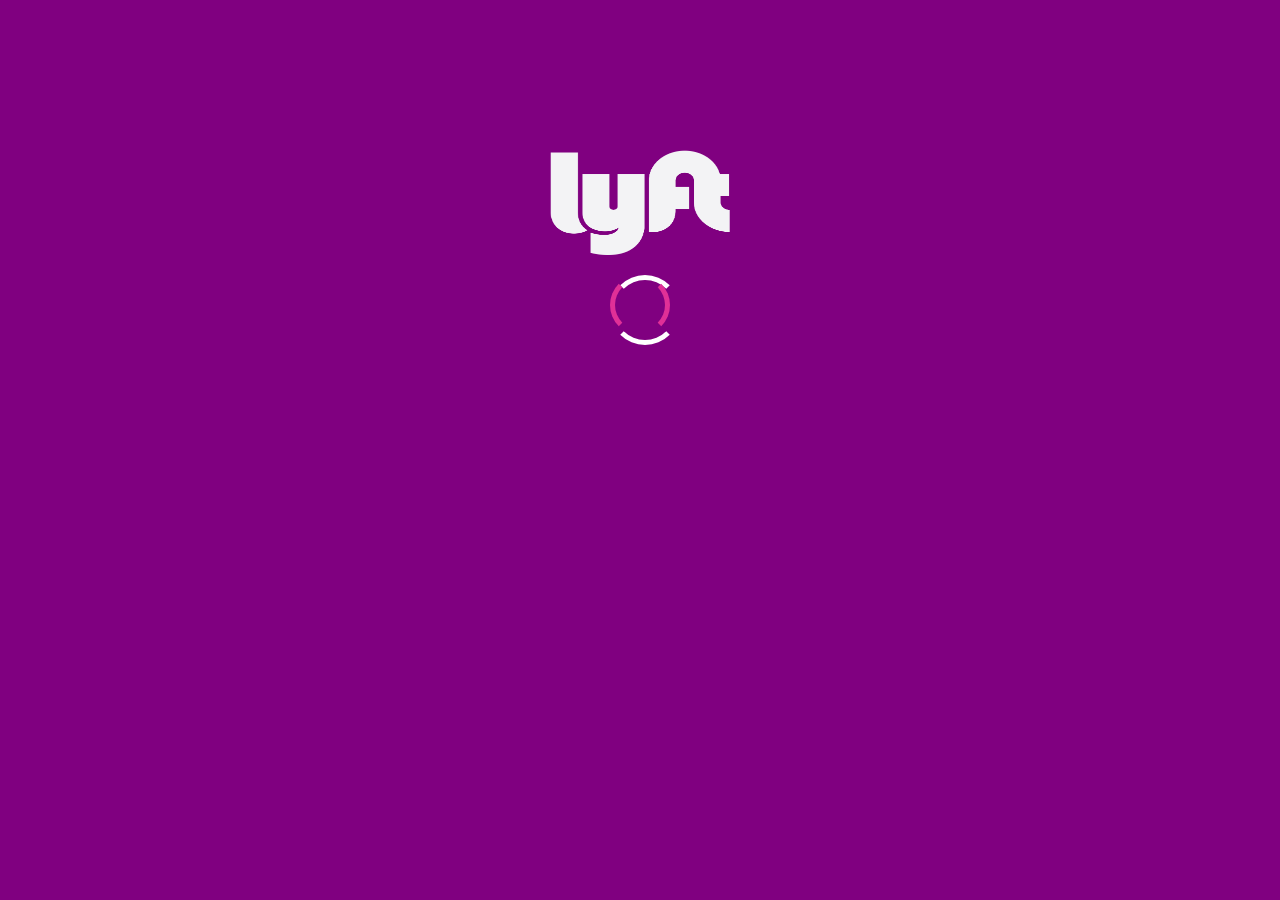
<file: index.html>
<!DOCTYPE html>
<html>
<head>
<meta http-equiv="Content-Type" content="text/html; charset=utf-8" />
<meta name="viewport" content="width=device-width, initial-scale=1, shrink-to-fit=no">
<title></title>
<link rel="stylesheet" href="https://maxcdn.bootstrapcdn.com/bootstrap/4.0.0/css/bootstrap.min.css" integrity="sha384-Gn5384xqQ1aoWXA+058RXPxPg6fy4IWvTNh0E263XmFcJlSAwiGgFAW/dAiS6JXm" crossorigin="anonymous">
<link rel="stylesheet" type="text/css" href="css/loader.css" />
<link href="https://fonts.googleapis.com/css?family=Roboto" rel="stylesheet">

</head>
<body>
<main class="container-fluid" id="pink">
    <div class="row">
    <section class="col-sm-12 col-xs-12" >
    <div class = "preload" id = "preload">
        <div class ="logo">
         <img src="assets/images/logo-white.png" id="lyft-white">
        </div>
         <div class = "loader-frame">
          <div class = "loader1" id = "loader1"></div>
          <div class = "loader2" id = "loader2"></div>
         </div>
       </div>
    </section>
</div>
</main>
       
       

      
      
  
   
   
   <script src="https://code.jquery.com/jquery-3.2.1.slim.min.js" integrity="sha384-KJ3o2DKtIkvYIK3UENzmM7KCkRr/rE9/Qpg6aAZGJwFDMVNA/GpGFF93hXpG5KkN" crossorigin="anonymous"></script>
   
   <script src="https://maxcdn.bootstrapcdn.com/bootstrap/4.0.0/js/bootstrap.min.js" integrity="sha384-JZR6Spejh4U02d8jOt6vLEHfe/JQGiRRSQQxSfFWpi1MquVdAyjUar5+76PVCmYl" crossorigin="anonymous"></script>
   <script src="js/loader.js"></script>
   
</body>
</html>
</file>
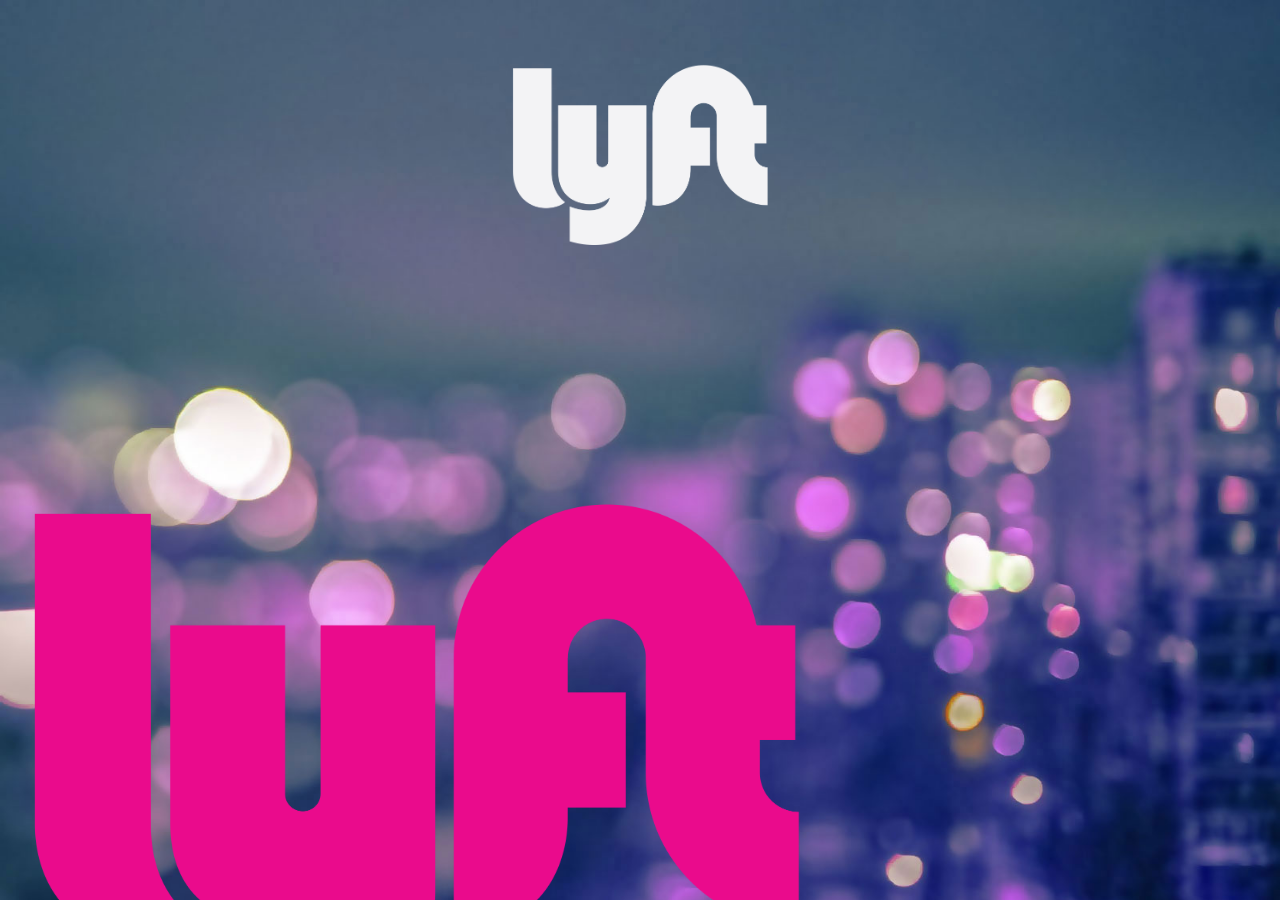
<file: views/home.html>
<!DOCTYPE html>
<html>
<head>
<meta http-equiv="Content-Type" content="text/html; charset=utf-8" />
<meta name="viewport" content="width=device-width, initial-scale=1, shrink-to-fit=no">
<title></title>
<link rel="stylesheet" href="https://maxcdn.bootstrapcdn.com/bootstrap/4.0.0/css/bootstrap.min.css" integrity="sha384-Gn5384xqQ1aoWXA+058RXPxPg6fy4IWvTNh0E263XmFcJlSAwiGgFAW/dAiS6JXm" crossorigin="anonymous">
<link rel="stylesheet" type="text/css" href="../css/main.css" />
<link href="https://fonts.googleapis.com/css?family=Roboto" rel="stylesheet">

</head>
<body>
 <section class="container-fluid">
     <div class="row">
         <div class="col-sm-12 col-xs-12 col-md-12 col-lg-12">
            <div class="options">
                <div class="row">
                    <div class="col-sm-2 col-xs-2 col-md-12 col-lg-12  ">
                        <img onclick="window.location.href='load.html'" src="../assets/images/logo-white.png" id="logo">
                    </div>
                </div>
                <div class="row">
                        <div class="col-sm-12 col-xs-12 col-md-12 col-lg-12 ">
                            <img src="../assets/images/logo-pink.png" id="logo-left">
                            <img src="../assets/images/logo-pink.png" id="logo-right">
                        </div>
                </div>
                <div class="row">
                       <div class="col-sm-12 col-xs-12 col-md-12 col-lg-12 ">
                            <button class="btn btn-primary"> LOG IN</button>
                            <button class="btn btn-primary" onclick="window.location.href='view1.html'">SIGN IN</button>
                        </div>
                </div>    
            </div>
        </div>
     </div>

 </section>

      
   
  
   
   
   <script src="https://code.jquery.com/jquery-3.2.1.slim.min.js" integrity="sha384-KJ3o2DKtIkvYIK3UENzmM7KCkRr/rE9/Qpg6aAZGJwFDMVNA/GpGFF93hXpG5KkN" crossorigin="anonymous"></script>
   <script src="https://cdnjs.cloudflare.com/ajax/libs/popper.js/1.12.9/umd/popper.min.js" integrity="sha384-ApNbgh9B+Y1QKtv3Rn7W3mgPxhU9K/ScQsAP7hUibX39j7fakFPskvXusvfa0b4Q" crossorigin="anonymous"></script>
   <script src="https://maxcdn.bootstrapcdn.com/bootstrap/4.0.0/js/bootstrap.min.js" integrity="sha384-JZR6Spejh4U02d8jOt6vLEHfe/JQGiRRSQQxSfFWpi1MquVdAyjUar5+76PVCmYl" crossorigin="anonymous"></script>
  
   
</body>
</html>
</file>
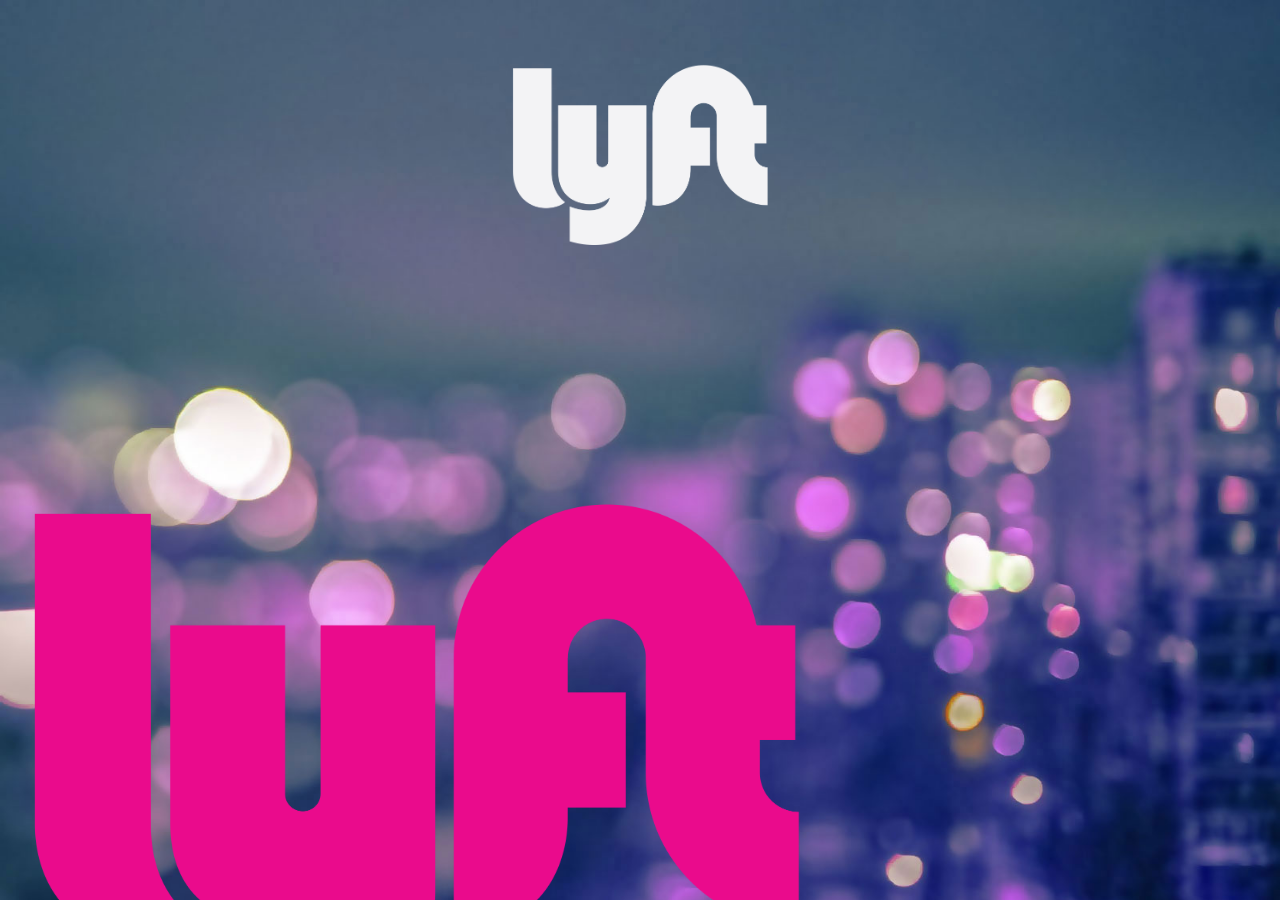
<file: views/view4.html>
<!DOCTYPE html>
<html>
<head>
<meta http-equiv="Content-Type" content="text/html; charset=utf-8" />
<meta name="viewport" content="width=device-width, initial-scale=1, shrink-to-fit=no">
<title></title>
<link rel="stylesheet" href="https://maxcdn.bootstrapcdn.com/bootstrap/4.0.0/css/bootstrap.min.css" integrity="sha384-Gn5384xqQ1aoWXA+058RXPxPg6fy4IWvTNh0E263XmFcJlSAwiGgFAW/dAiS6JXm" crossorigin="anonymous">
<link rel="stylesheet" type="text/css" href="../css/main.css" />
<link href="https://fonts.googleapis.com/css?family=Roboto" rel="stylesheet">

</head>
<body>
 <section class="container-fluid">
     <div class="row">
         <div class="col-sm-12 col-xs-12 col-md-12 col-lg-12">
            <div class="options">
                <div class="row">
                    <div class="col-sm-2 col-xs-2 col-md-12 col-lg-12  ">
                        <img src="../assets/images/logo-white.png" id="logo">
                    </div>
                </div>
                <div class="row">
                        <div class="col-sm-12 col-xs-12 col-md-12 col-lg-12 ">
                            <img src="../assets/images/logo-pink.png" id="logo-left">
                            <img src="../assets/images/logo-pink.png" id="logo-right">
                        </div>
                </div>
                <div class="row">
                       <div class="col-sm-12 col-xs-12 col-md-12 col-lg-12 ">
                           <img onclick="window.location.href='../index.html'"src="../assets/images/whitecheck.JPEG" width="50%" height="80%">
                        </div>
                </div>    
            </div>
        </div>
     </div>

 </section>

      
   
  
   
   <script src="http://ajax.microsoft.com/ajax/jQuery/jquery-1.4.4.min.js"></script>
   <script src="https://code.jquery.com/jquery-3.2.1.slim.min.js" integrity="sha384-KJ3o2DKtIkvYIK3UENzmM7KCkRr/rE9/Qpg6aAZGJwFDMVNA/GpGFF93hXpG5KkN" crossorigin="anonymous"></script>
   <script src="https://cdnjs.cloudflare.com/ajax/libs/popper.js/1.12.9/umd/popper.min.js" integrity="sha384-ApNbgh9B+Y1QKtv3Rn7W3mgPxhU9K/ScQsAP7hUibX39j7fakFPskvXusvfa0b4Q" crossorigin="anonymous"></script>
   <script src="https://maxcdn.bootstrapcdn.com/bootstrap/4.0.0/js/bootstrap.min.js" integrity="sha384-JZR6Spejh4U02d8jOt6vLEHfe/JQGiRRSQQxSfFWpi1MquVdAyjUar5+76PVCmYl" crossorigin="anonymous"></script>
  
   
</body>
</html>
</file>
<file: css/loader.css>
* {
    box-sizing: border-box;
  }

.container-fluid{
   
    width: 100%;
    height: 100%;
   
}

body {
 margin: 0;
 padding: 0;
 font-family:'Roboto', sans-serif;;
}
.preload{
 width: 100%;
 height: 100%;
 background:purple;
 position: fixed;
 top: 0;
 left: 0;
 z-index: 1;
}
.logo {
 width: 300px;
 height: 70px;
 margin: 150px auto 50px auto;
 font-size: 50px;

 text-align: center;
 color:#ffc234;
}
.loader-frame {
 width: 70px;
 height: 70px;
 margin: auto;
 position: relative;
}
.loader1, .loader2 {
 position: absolute;
 border: 5px solid transparent;
 border-radius: 50%;
}
.loader1 {
 width: 70px;
 height: 70px;
 border-top: 5px solid white;
 border-bottom: 5px solid white;
 top: 5px; left: 5px;
 animation: clockwisespin 2s linear 3;
}
.loader2 {
 width: 60px;
 height: 60px;
 border-left: 5px solid rgb(224, 48, 151);
 border-right: 5px solid rgb(224, 48, 151);
 top: 5px; left: 5px;
 animation: anticlockwisespin 2s linear 3;
}

#lyft-white{
    width: 60%;
    height: 150%;
}

@keyframes clockwisespin {
 from {transform: rotate(0deg);}
 to {transform: rotate(360deg);}
}
@keyframes anticlockwisespin {
 from {transform: rotate(0deg);}
 to {transform: rotate(-360deg);}
}
@keyframes fadeout {
 from {opacity: 1;}
 to {opacity: 0;}
}
</file>
<file: css/main.css>
body{
    height: 100%;
}
* {
    box-sizing: border-box;
  }

  .container-fluid{
    
     width: 100%;
     height: 100%;
 }
 

 body {
    margin: 0;
    padding: 0;
    font-family:'Roboto', sans-serif;;
   }

   .options{
    width: 100%;
    height: 100%;
    background-image: url("../assets/images/city-view.JPEG");
    background-size: cover;
    background-repeat:no-repeat; 
    position: fixed;
    top: 0;
    left: 0;
    z-index: 1;
    text-align: center;
   }

   #logo{
       width: 20%;
       margin-top:5%;
       
   }

   #logo-left{
       width: 60%;
       margin-right: 35%;
       margin-top:20%;
   }
   #logo-right{
    width: 60%;
    margin-left:35%;
}

.btn-primary{
    margin-top:20%;
   border:white solid 1px;
    color:white;
    text-decoration:none;
    background: transparent; 
    margin-left:4%;
}

.btn-primary:hover{
    background: white;
    color:rgb(238, 27, 150);

}

.btn-primary:focus{
    background: transparent;
    color:white;
}
</file>
